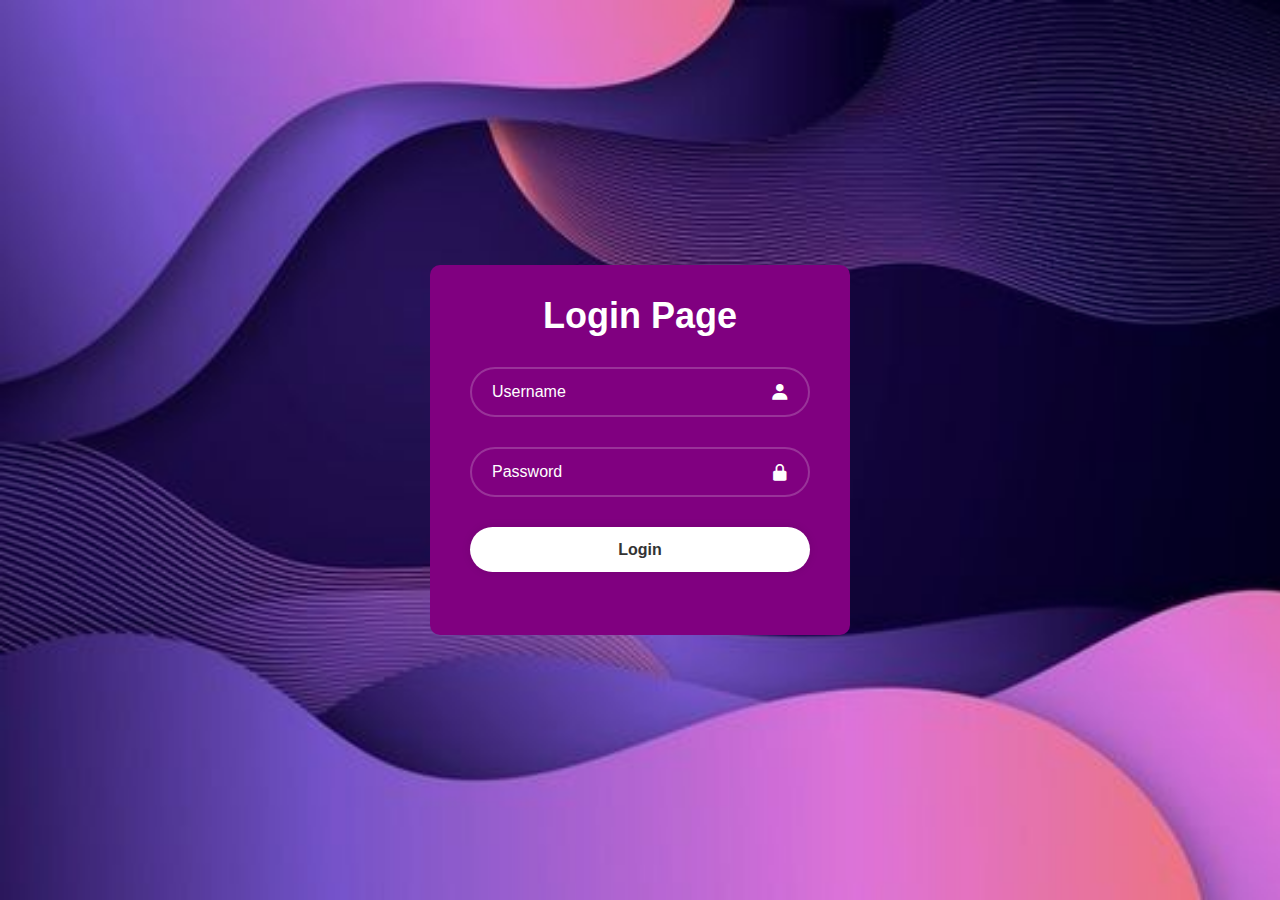
<file: index.html>
<!DOCTYPE html>
<html>
<head>
    <title>Login Form</title>
    <link rel="stylesheet" href="style6.css">
    <link href='https://unpkg.com/boxicons@2.1.4/css/boxicons.min.css' rel='stylesheet'>
    <script defer src="login.js"></script>
</head>
<body>
    <div class="wrapper">
        <form id="login-form">
            <h1>Login Page</h1>
            <div class="input-box">
                <input type="text" placeholder="Username" name="username" id="username-field" class="login-form-field">
                <i class='bx bxs-user'></i>
            </div>
            <div class="input-box">
                <input type="password" placeholder="Password" name="password" id="password-field" class="login-form-field">
                <i class='bx bxs-lock-alt'></i>
            </div>
            <button type="submit" class="btn" value="Login" id="login-form-submit">Login</button>
            <center><p id="login-error-msg" style="opacity: 0">Incorrect username or password</p></center><br>
        </form>
    </div>
</body>
<script>
    alert("Username = user1    Password : admin ")
</script>
</html>
</file>
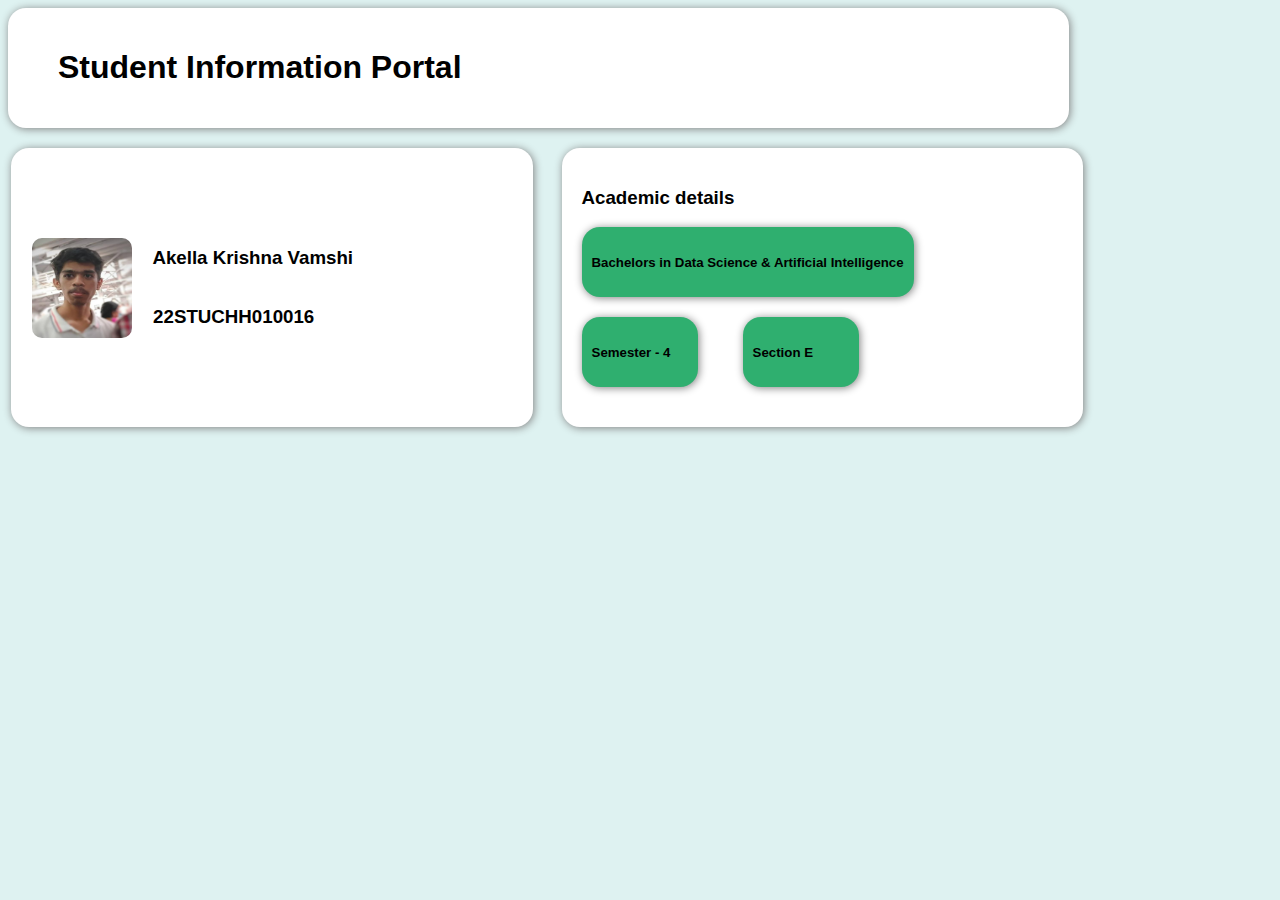
<file: 2.html>
<!DOCTYPE html>
<html lang="en">
<head>
    <meta charset="UTF-8">
    <meta name="viewport" content="width=device-width, initial-scale=1.0">
    <title>SIS PORTAL</title>
    <style>
        body{
            background-color: #def2f1;
            color:black;
            font-family: 'Segoe UI', Tahoma, Geneva, Verdana, sans-serif;
        }
        .main .card {
            background-color: #fff;
            border-radius: 18px;
            box-shadow: 1px 1px 8px 0 grey;
            height:auto;
            width: 80%;
            margin-bottom: 20px;
            padding: 20px 0 20px 50px;
        }
        .main .container {
            display: flex;
            justify-content:space-around; 
            padding-left: none; 
            padding-right: 10px; 
        }
        .main .cardd {
            background-color: #fff;
            border-radius: 18px;
            box-shadow: 1px 1px 8px 0 grey;
            margin-bottom: 20px;
            margin-left: none;
            margin-right: 22px;
            padding: 20px 0px 20px 20px;
            height:  auto;
            width: 40%;
            display: flex; 
            align-items: center; 
        }
        .main .carddd {
            background-color: #fff;
            border-radius: 18px;
            box-shadow: 1px 1px 8px 0 grey;
            margin-bottom: 20px;
            margin-right: 14%;
            padding: 20px 0px 20px 20px;
            height:  auto;
            width: 40%;
            display: flex; 
            align-items: center; 
        }
        .main .cardddd-container {
            display: flex;
            flex-direction: column;
        }
        .main .cardddd {
            background-color: #2faf6f;
            border-radius: 18px;
            box-shadow: 1px 1px 8px 0 grey;
            margin-bottom: 20px;
            margin-right: 14%;
            padding: 20px 0px 20px 10px;
            height:30px; 
            width: 100%; 
            display: flex; 
            align-items: center; 
        }
        .main .cardddd1 {
            background-color: #2faf6f;
            border-radius: 18px;
            box-shadow: 1px 1px 8px 0 grey;
            margin-bottom: 20px;
            margin-right: 14%;
            padding: 20px 0px 20px 10px;
            height:30px; 
            width: 80%; 
            display: flex; 
            align-items: center; 
        }
        .main .cardddd-container-2 {
            display: flex;
            flex-direction: row;
        }
        .main .cardddd2 {
            background-color: #2faf6f;
            border-radius: 18px;
            box-shadow: 1px 1px 8px 0 grey;
            margin-bottom: 20px;
            margin-right: 14%;
            padding: 20px 0px 20px 10px;
            height:30px; 
            width: 80%; 
            display: flex; 
            align-items: center; 
        }
        .imgg {
            width: 100px;
            height: 100px;
            margin-left: 1px;
            border-radius: 10px;
        }
        .h3-container {
            display: flex;
            flex-direction: column;
        }
        .h5-container {
            display: flex;
            flex-direction: column;
        }
    </style>
</head>
<body>
    <div class="main">
        <div class="card">
            <div class="card-body">
                <h1> Student Information Portal </h1>
            </div>
        </div>
        <div class="container">
            <div class="cardd">
                <img src="1.jpg" alt="lol" class="imgg">
                <div class="h3-container">
                    <h3>&#160 &#160 Akella Krishna Vamshi</h3>
                    <h3>&#160 &#160 22STUCHH010016</h3>
                </div>
            </div>
            <div class="carddd">
                <div class="cardddd-container">
                    <h3>Academic details</h3>
                    <div class="cardddd">
                        <h5>Bachelors in Data Science & Artificial Intelligence</h5>
                    </div>
                    <div class="cardddd-container-2">
                        <div class="cardddd1 ">
                            <h5>Semester - 4</h5>
                        </div>
                        <div class="cardddd2">
                            <h5>Section E</h5>
                        </div>
                    </div>
                </div>
            </div>
        </div>
    </div>
</body>
</html>
</file>
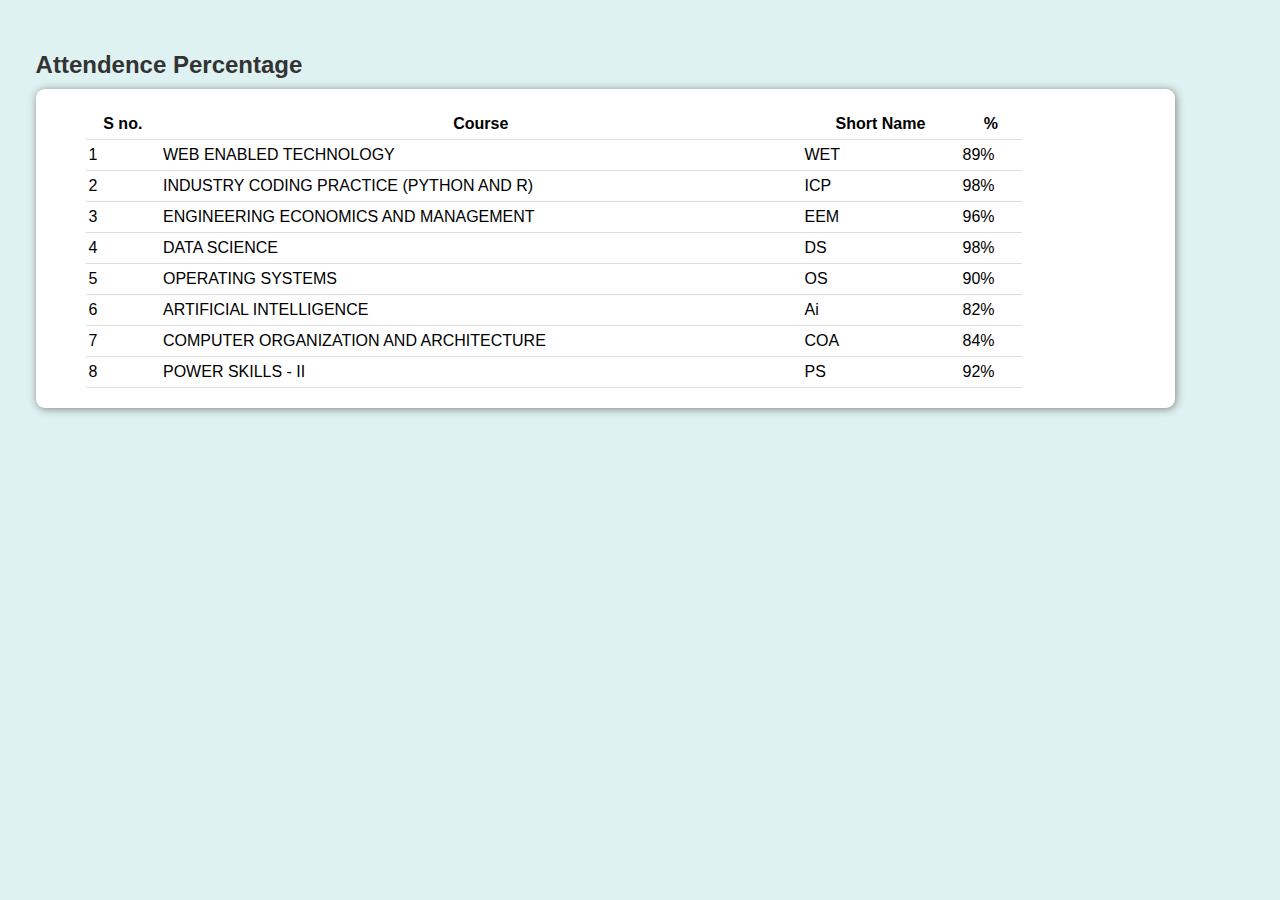
<file: attendence.html>
<!DOCTYPE html>
<html lang="en">
<head>
    <meta charset="UTF-8">
    <meta name="viewport" content="width=device-width, initial-scale=1.0">
    <title>SIS</title>
    <link rel="stylesheet" href="style4.css">

</head>
<body>
    <div class="main">
        <h2>Attendence Percentage</h2>
        <div class="card">
            <div class="card-body">
                <table border="0" style="width: 86%">
                        <tr class="col">
                            <th> S no.</th>
                            <th>Course</th>
                            <th>Short Name</th>
                            <th>%</th>
                        </tr>
                        <tr>
                            <td>1</td>
                            <td>WEB ENABLED TECHNOLOGY</td>
                            <td>WET</td>
                            <td>89%</td>
                        </tr>
                        <tr>
                            <td>2</td>
                            <td>INDUSTRY CODING PRACTICE (PYTHON AND R)</td>
                            <td>ICP</td>
                            <td>98%</td>
                        </tr>
                        <tr>
                            <td>3</td>
                            <td>ENGINEERING ECONOMICS AND MANAGEMENT</td>
                            <td>EEM</td>
                            <td>96%</td>
                        </tr>
                        <tr>
                            <td>4</td>
                            <td>DATA SCIENCE</td>
                            <td>DS</td>
                            <td>98%</td>
                        </tr>
                        <tr>
                            <td>5</td>
                            <td>OPERATING SYSTEMS</td>
                            <td>OS</td>
                            <td>90%</td>
                        </tr>
                        <tr>
                            <td>6</td>
                            <td>ARTIFICIAL INTELLIGENCE</td>
                            <td>Ai</td>
                            <td>82%</td>
                        </tr>
                        <tr>
                            <td>7</td>
                            <td>COMPUTER ORGANIZATION AND ARCHITECTURE</td>
                            <td>COA</td>
                            <td>84%</td>
                        </tr>
                        <tr>
                            <td>8</td>
                            <td>POWER SKILLS - II</td>
                            <td>PS</td>
                            <td>92%</td>
                        </tr>
                </table>
</body>
</html>
</file>
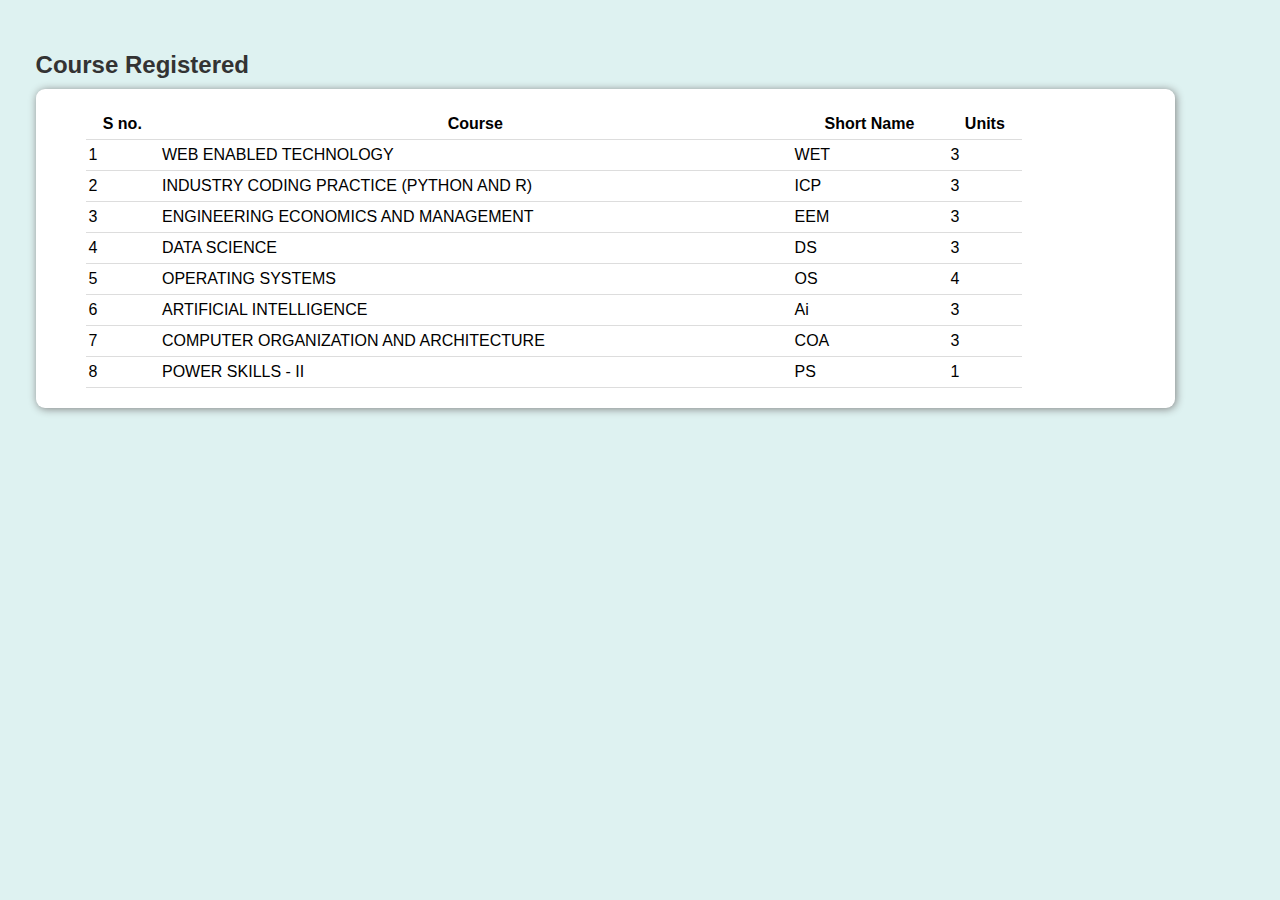
<file: course.html>
<!DOCTYPE html>
<html lang="en">
<head>
    <meta charset="UTF-8">
    <meta name="viewport" content="width=device-width, initial-scale=1.0">
    <title>SIS</title>
    <link rel="stylesheet" href="style4.css">

</head>
<body>
    <div class="main">
        <h2>Course Registered</h2>
        <div class="card">
            <div class="card-body">
                <table border="0" style="width: 86%">
                        <tr class="col">
                            <th> S no.</th>
                            <th>Course</th>
                            <th>Short Name</th>
                            <th>Units</th>
                        </tr>
                        <tr>
                            <td>1</td>
                            <td>WEB ENABLED TECHNOLOGY</td>
                            <td>WET</td>
                            <td>3</td>
                        </tr>
                        <tr>
                            <td>2</td>
                            <td>INDUSTRY CODING PRACTICE (PYTHON AND R)</td>
                            <td>ICP</td>
                            <td>3</td>
                        </tr>
                        <tr>
                            <td>3</td>
                            <td>ENGINEERING ECONOMICS AND MANAGEMENT</td>
                            <td>EEM</td>
                            <td>3</td>
                        </tr>
                        <tr>
                            <td>4</td>
                            <td>DATA SCIENCE</td>
                            <td>DS</td>
                            <td>3</td>
                        </tr>
                        <tr>
                            <td>5</td>
                            <td>OPERATING SYSTEMS</td>
                            <td>OS</td>
                            <td>4</td>
                        </tr>
                        <tr>
                            <td>6</td>
                            <td>ARTIFICIAL INTELLIGENCE</td>
                            <td>Ai</td>
                            <td>3</td>
                        </tr>
                        <tr>
                            <td>7</td>
                            <td>COMPUTER ORGANIZATION AND ARCHITECTURE</td>
                            <td>COA</td>
                            <td>3</td>
                        </tr>
                        <tr>
                            <td>8</td>
                            <td>POWER SKILLS - II</td>
                            <td>PS</td>
                            <td>1</td>
                        </tr>
                </table>
</body>
</html>
</file>
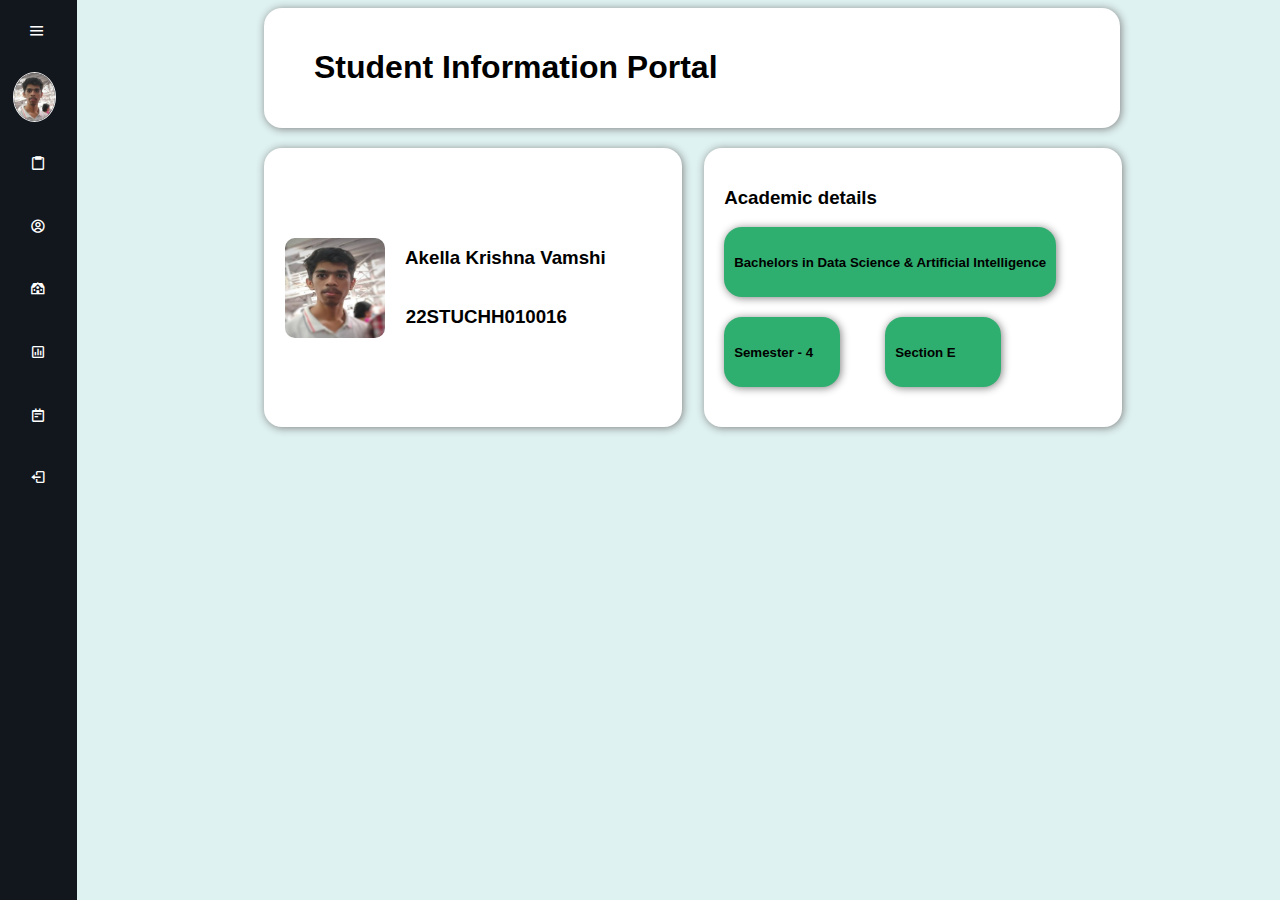
<file: frame.html>
<!DOCTYPE html>
<html lang="en">
<head>
    <meta charset="UTF-8">
    <meta name="viewport" content="width=device-width, initial-scale=1.0">
    <title>SIS PORTAL</title>
    <frameset cols="20%,80%" border="0">
        <frame src="main.html" name="menu">
            <frame src="2.html" name="content">
    </frameset>
</head>
</html>
</file>
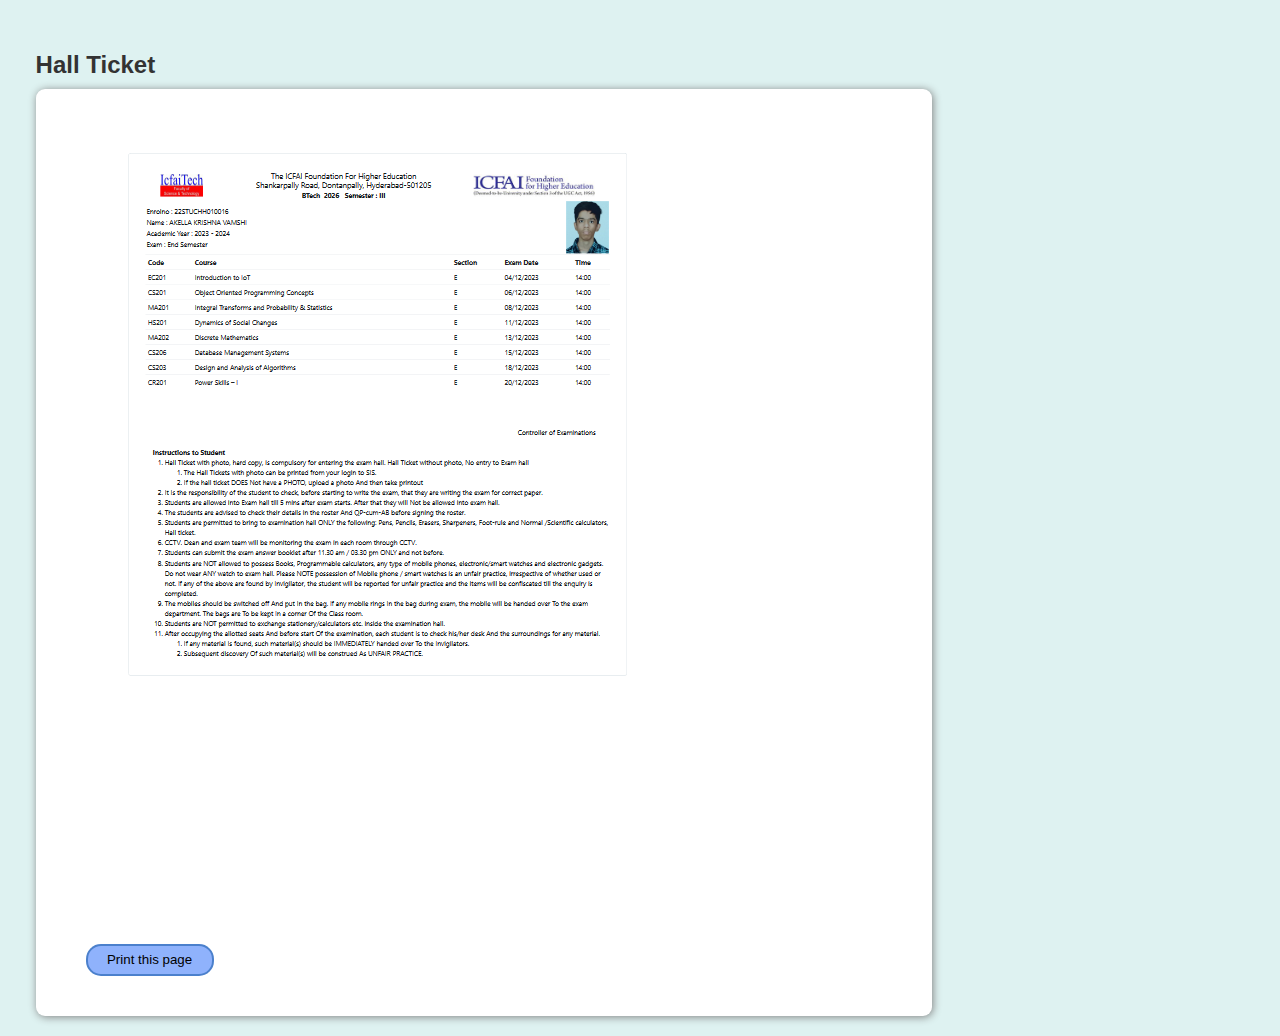
<file: hallticket.html>
<!DOCTYPE html>
<html lang="en">
<head>
    <meta charset="UTF-8">
    <meta name="viewport" content="width=device-width, initial-scale=1.0">
    <title>Document</title>
    <link rel="stylesheet" href="style5.css">
</head>
<body>
       <div class="main">
            <h2>Hall Ticket</h2>
            <div class="card">
                <div class="card-body">
                    <img src="3.png" alt="hall">
                </div>
                <div >
                    <button onclick="window.print()" class="print">Print this page</button>
                </div>
            </div>
        </div>
</body>
</html>
</file>
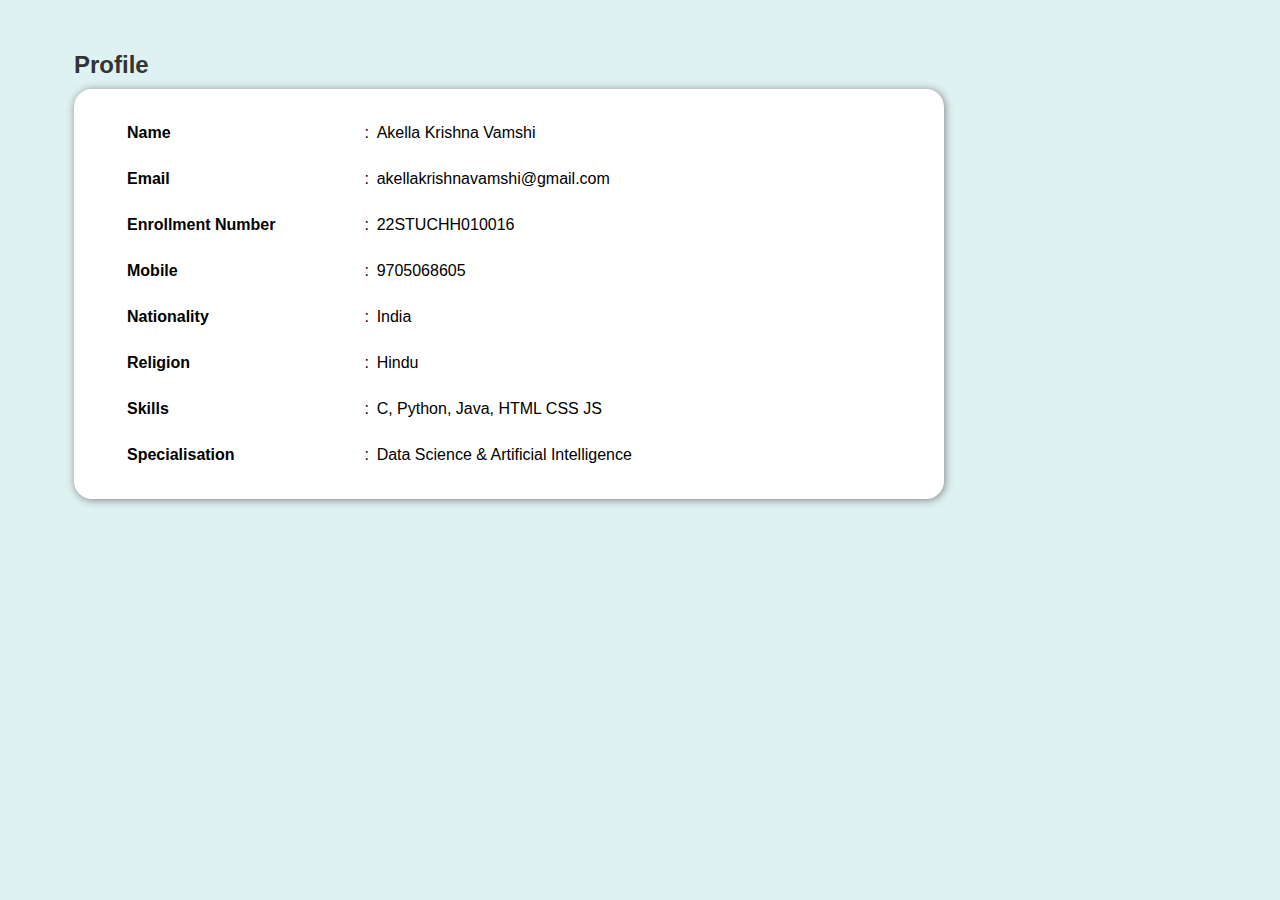
<file: info.html>
<!DOCTYPE html>
<html lang="en">
<head>
    <meta charset="UTF-8">
    <meta name="viewport" content="width=device-width, initial-scale=1.0">
    <title>Profile Page</title>
    <link rel="stylesheet" href="stylee.css">
    <link rel="stylesheet" href="https://cdnjs.cloudflare.com/ajax/libs/font-awesome/5.12.1/css/all.min.css">
</head>
<body>
    <div class="main">
        <h2>Profile</h2>
        <div class="card">
            <div class="card-body">
                <table>
                    <tbody>
                        <tr>
                            <td><b>Name</b></td>
                            <td>:</td>
                            <td>Akella Krishna Vamshi</td>
                        </tr>
                        <tr>
                            <td><b>Email</b></td>
                            <td>:</td>
                            <td>akellakrishnavamshi@gmail.com</td>
                        </tr>
                        <tr>
                            <td><b>Enrollment Number</b></td>
                            <td>:</td>
                            <td>22STUCHH010016</td>
                        </tr>
                        <tr>
                            <td><b>Mobile</b></td>
                            <td>:</td>
                            <td>9705068605</td>
                        </tr>
                        <tr>
                            <td><b>Nationality</b></td>
                            <td>:</td>
                            <td>India</td>
                        </tr>
                        <tr>
                            <td><b>Religion</b></td>
                            <td>:</td>
                            <td>Hindu</td>
                        </tr>
                        <tr>
                            <td><b>Skills</b></td>
                            <td>:</td>
                            <td>C, Python, Java, HTML CSS JS</td>
                        </tr>
                        <tr>
                            <td><b>Specialisation </b></td>
                            <td>:</td>
                            <td>Data Science & Artificial Intelligence</td>
                        </tr> 
                    </tbody>
                </table>
            </div>
        </div>
</body>
</html>
</file>
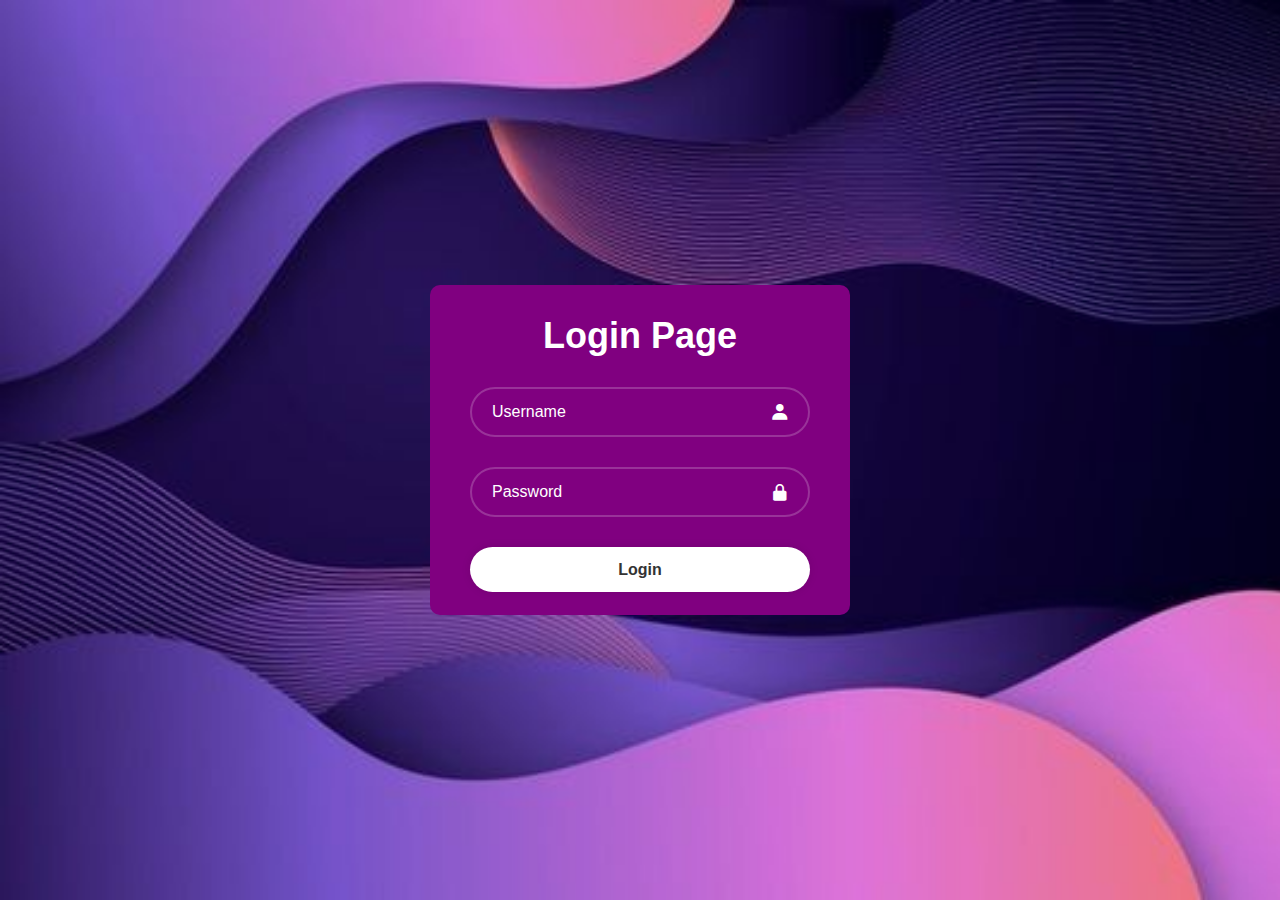
<file: login.html>
<!DOCTYPE html>
<html>
<head>
    <title>Login Form</title>
    <link rel="stylesheet" href="style6.css">
    <link href='https://unpkg.com/boxicons@2.1.4/css/boxicons.min.css' rel='stylesheet'>
</head>
<body>
    <div class="wrapper">
        <form action="">
            <h1>Login Page</h1>
            <div class="input-box">
                <input type="text" placeholder="Username">
                <i class='bx bxs-user'></i>
            </div>
            <div class="input-box">
                <input type="password" placeholder="Password">
                <i class='bx bxs-lock-alt'></i>
            </div>
        </form>
        <a href="frame.html" >
            <button type="submit" class="btn">Login</button>
        </a>
    </div>
</body>
</html>
</file>
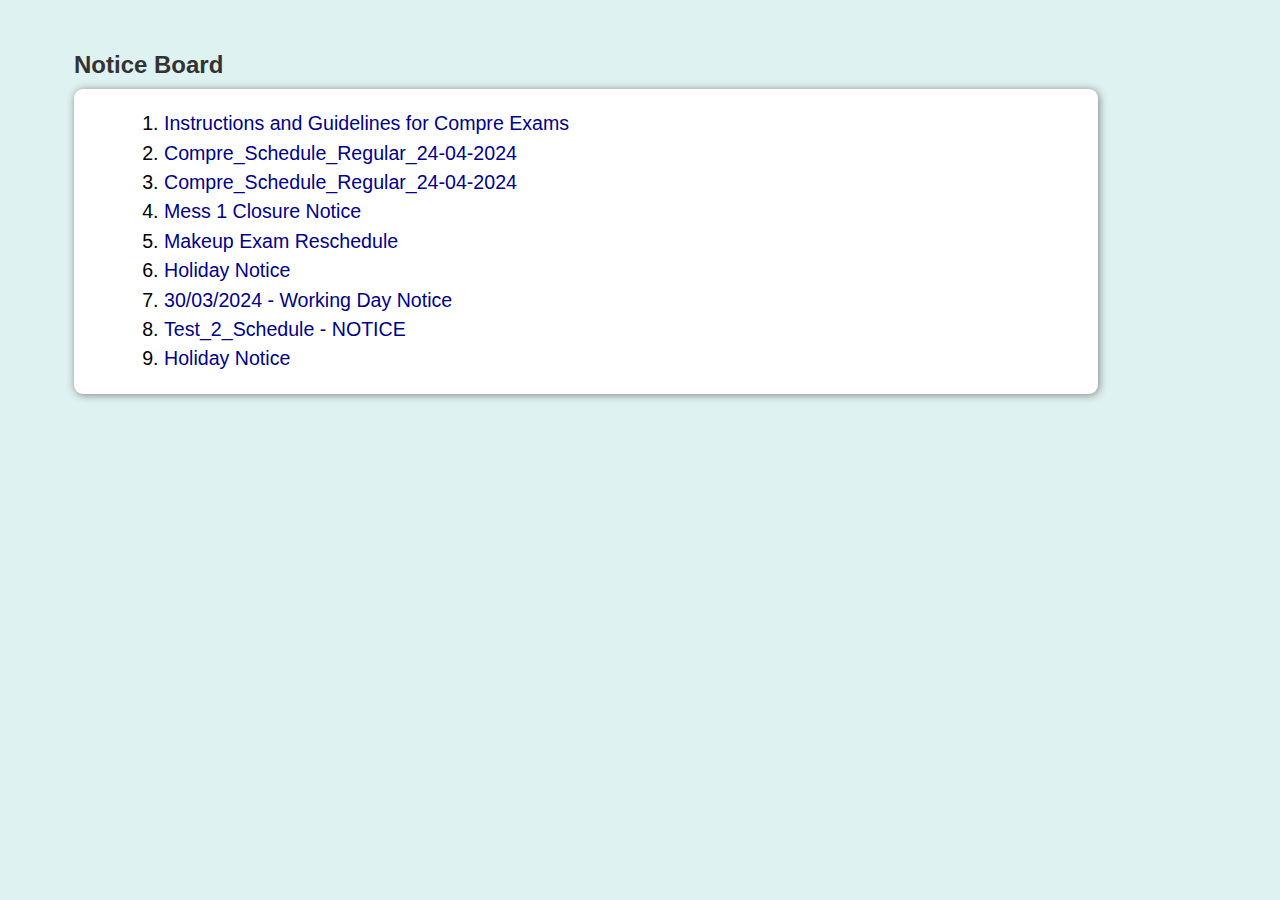
<file: notice.html>
<!DOCTYPE html>
<html lang="en">
<head>
    <meta charset="UTF-8">
    <meta name="viewport" content="width=device-width, initial-scale=1.0">
    <title>Profile Page</title>
    <link rel="stylesheet" href="styleee.css">
    <link rel="stylesheet" href="https://cdnjs.cloudflare.com/ajax/libs/font-awesome/5.12.1/css/all.min.css">
</head>
<body>
    <div class="main">
        <h2>Notice Board</h2>
        <div class="card">
            <div class="card-body">
                <ol>
                    <li><a href="">Instructions and Guidelines for Compre Exams</a></li>
                    <li><a href="">Compre_Schedule_Regular_24-04-2024</a></li>
                    <li><a href="">Compre_Schedule_Regular_24-04-2024</a></li>
                    <li><a href="">Mess 1 Closure Notice</a></li>
                    <li><a href="">Makeup Exam Reschedule</a></li>
                    <li><a href="">Holiday Notice</a></li>
                    <li><a href="">30/03/2024 - Working Day Notice</a></li>
                    <li><a href="">Test_2_Schedule - NOTICE</a></li>
                    <li><a href="">Holiday Notice</a></li>
                </ol>    
            </div>
        </div>
</body>
</html>
</file>
<file: style6.css>
@import url(https://fonts.googleapis.com/css?family=Dancing+Script);
* {
    margin: 0;
    padding: 0;
    box-sizing: border-box;
    font-family: "Poppins", sans-serif;
}
body{
    display: flex;
    justify-content: center;
    align-items: center;
    min-height: 100vh ;
    background: url(image.png)no-repeat;
    background-size: cover;

}
.wrapper{
    width: 420px;
    background: purple;
    color: #fff;
    border-radius: 10px;
    padding: 30px 40px;
    padding-bottom: 3px;
}
.wrapper h1{
    font-size: 36px;
    text-align: center;
}
.wrapper p{
    padding: 2px;
}
.wrapper .input-box{
    position: relative;
    width: 100%;
    height: 50px;
    margin: 30px 0;
}
.input-box input{
    width: 100%;
    height: 100%;
    background: transparent;
    border:none;
    outline: none;
    border: 2px solid rgba(255, 255, 255, .2);
    border-radius: 40px;
    font-size: 16px;
    color: #fff;
    padding: 20px 45px 20px 20px;
}
.input-box input::placeholder{
    color: #fff;
}
.input-box i{
    position: absolute;
    right: 20px;
    top: 50%;
    transform: translateY(-50%);
    font-size: 20px;
}
.wrapper .btn{
    width: 100%;
    height: 45px;
    background: #fff;
    border: none;
    outline: none;
    border-radius: 40px;
    box-shadow: 0 0 10px rgba(0, 0, 0, .1);
    cursor: pointer;
    font-size: 16px;
    color: #333;
    font-weight: 600;
    margin-bottom: 20px;
}
</file>
<file: style4.css>
@import url(https://fonts.googleapis.com/css?family=Dancing+Script);
* {
    margin: 0;
}
body {
    background-color: #def2f1;
    font-family: Arial;
}
.main {
    margin-top: 4%;
    margin-left: 2%;
    font-size: 28px;
    padding: 0 10px;
    width: 89%;
}
.main h2 {
    color: #333;
    font-family: 'Segoe UI', Tahoma, Geneva, Verdana, sans-serif;
    font-size: 24px;
    margin-bottom: 10px;
}
.main .card {
    background-color: #fff;
    border-radius: 9px;
    box-shadow: 1px 1px 8px 0 grey;
    height: auto;
    margin-bottom: 20px;
    padding: 20px 0 20px 50px;
}
.main .card table {
    font-family: -apple-system, BlinkMacSystemFont, "Segoe UI", Roboto, "Helvetica Neue", Arial, sans-serif;
    font-size:  16px;
    font-weight: normal;
    line-height: 1.5;
}
table, th, td {
    border-collapse: collapse;
    padding: 3px;
  }
  tr {
    border-bottom: 1px solid #ddd;
  }
tr:hover {
    background-color: #ffb300;
}
</file>
<file: style5.css>
@import url(https://fonts.googleapis.com/css?family=Dancing+Script);
* {
    margin: 0;
}
body {
    background-color: #def2f1;
    font-family: Arial;
}
.main {
    margin-top: 4%;
    margin-left: 2%;
    font-size: 28px;
    padding: 0 10px;
    width: 70%;
}
.main h2 {
    color: #333;
    font-family: 'Segoe UI', Tahoma, Geneva, Verdana, sans-serif;
    font-size: 24px;
    margin-bottom: 10px;
}
.main .card {
    background-color: #fff;
    border-radius: 9px;
    box-shadow: 1px 1px 8px 0 grey;
    height: 70%;
    margin-bottom: 20px;
    padding: 20px 0 20px 50px;
    
}
.main .card .print{
    background-color: #8fb2fc;
    border: 2px solid #2766b3a7;
	border-radius: 15px;
	box-shadow: none;
	width: 8rem; /* adjust as required */
	height: 2rem; /* adjust as required */	
    margin-bottom: 20px;
}

.main .card .print:hover {
    background: #4374dc;
    border: 2px solid hsl(237, 85%, 11%);
	border-radius: 15px;
	box-shadow: none;
    color: #fff;
	
}
</file>
<file: stylee.css>
@import url(https://fonts.googleapis.com/css?family=Dancing+Script);
* {
    margin: 0;
}
body {
    background-color: #def2f1;
    font-family: Arial;
}
.main {
    margin-top: 4%;
    margin-left: 5%;
    font-size: 28px;
    padding: 0 10px;
    width: 68%;
}
.main h2 {
    color: #333;
    font-family: 'Segoe UI', Tahoma, Geneva, Verdana, sans-serif;
    font-size: 24px;
    margin-bottom: 10px;
}
.main .card {
    background-color: #fff;
    border-radius: 18px;
    box-shadow: 1px 1px 8px 0 grey;
    height: auto;
    margin-bottom: 20px;
    padding: 20px 0 20px 50px;
}
.main .card table {
    border: none;
    font-size: 16px;
    height: 370px;
    width: 80%;
}
</file>
<file: styleee.css>
@import url(https://fonts.googleapis.com/css?family=Dancing+Script);
* {
    margin: 0;
}
body {
    background-color: #def2f1;
    font-family: Arial;
}
.main {
    margin-top: 4%;
    margin-left: 5%;
    font-size: 28px;
    padding: 0 10px;
    width: 80%;
}
.main h2 {
    color: #333;
    font-family: 'Segoe UI', Tahoma, Geneva, Verdana, sans-serif;
    font-size: 24px;
    margin-bottom: 10px;
}
.main .card {
    background-color: #fff;
    border-radius: 9px;
    box-shadow: 1px 1px 8px 0 grey;
    height: auto;
    margin-bottom: 20px;
    padding: 20px 0 20px 50px;
}
.main .card ol {
    font-family: -apple-system, BlinkMacSystemFont, "Segoe UI", Roboto, "Helvetica Neue", Arial, sans-serif;
    font-size: 70%;
    font-weight: normal;
    line-height: 1.5;
}
a:link {
  color: indianred;
  background-color: transparent;
  text-decoration: none;
}
a:visited {
  color: darkblue;
  background-color: transparent;
  text-decoration: none;
}
a:hover {
    color: red;
    background-color: transparent;
    text-decoration: underline;
  }
</file>
